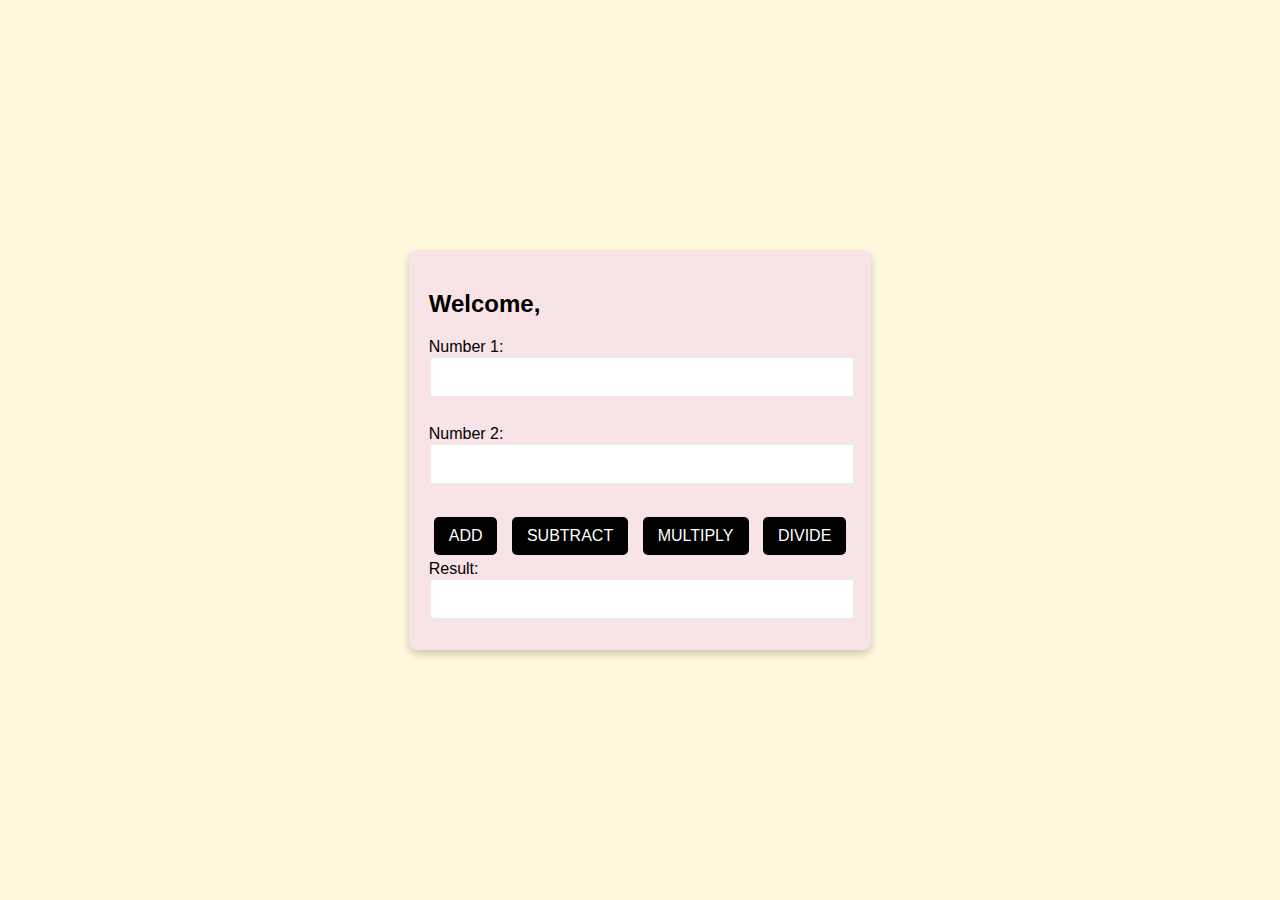
<file: PartA/calculator.html>
<!DOCTYPE html>
<html lang="en">
<head>
    <meta charset="UTF-8">
    <title>Calculator</title>
    <!-- Link the external stylesheet for styling -->
    <link rel="stylesheet" href="calculator.css">
    <!-- Include the jQuery library for DOM manipulation -->
    <script src="https://code.jquery.com/jquery-3.6.0.min.js"></script>
</head>
<body>

<div class="calculator-container">
    <h2>Welcome, <span id="name-display"></span></h2>
    <!-- Container for displaying the user's name -->
    <div class="form-group">
        <label for="number1">Number 1:</label>
        <!-- Label for the first input field -->
        <input type="text" id="number1">
        <!-- The first input field for number 1 -->
        <div class="error" id="error-number1"></div>
        <!-- Container for displaying errors related to number 1 -->
    </div>
    
    <div class="form-group">
        <label for "number2">Number 2:</label>
        <!-- Label for the second input field -->
        <input type="text" id="number2">
        <!-- The second input field for number 2 -->
        <div class="error" id="error-number2"></div>
        <!-- Container for displaying errors related to number 2 -->
    </div>
    
    <div class="operation-buttons">
        <!-- Container for operation buttons -->
        <button class="operation-button" data-operation="add">Add</button>
        <!-- Button for addition operation -->
        <button class="operation-button" data-operation="subtract">Subtract</button>
        <!-- Button for subtraction operation -->
        <button class="operation-button" data-operation="multiply">Multiply</button>
        <!-- Button for multiplication operation -->
        <button class="operation-button" data-operation="divide">Divide</button>
        <!-- Button for division operation -->
    </div>

    <div class="result">
        <!-- Container for displaying the result -->
        <label for="result">Result:</label>
        <!-- Label for the result input field -->
        <input type="text" id="result" readonly>
        <!-- The result input field (read-only) -->
    </div>
</div>

<!-- Include the JavaScript file for calculator functionality -->
<script src="calculator.js"></script>
</body>
</html>
</file>
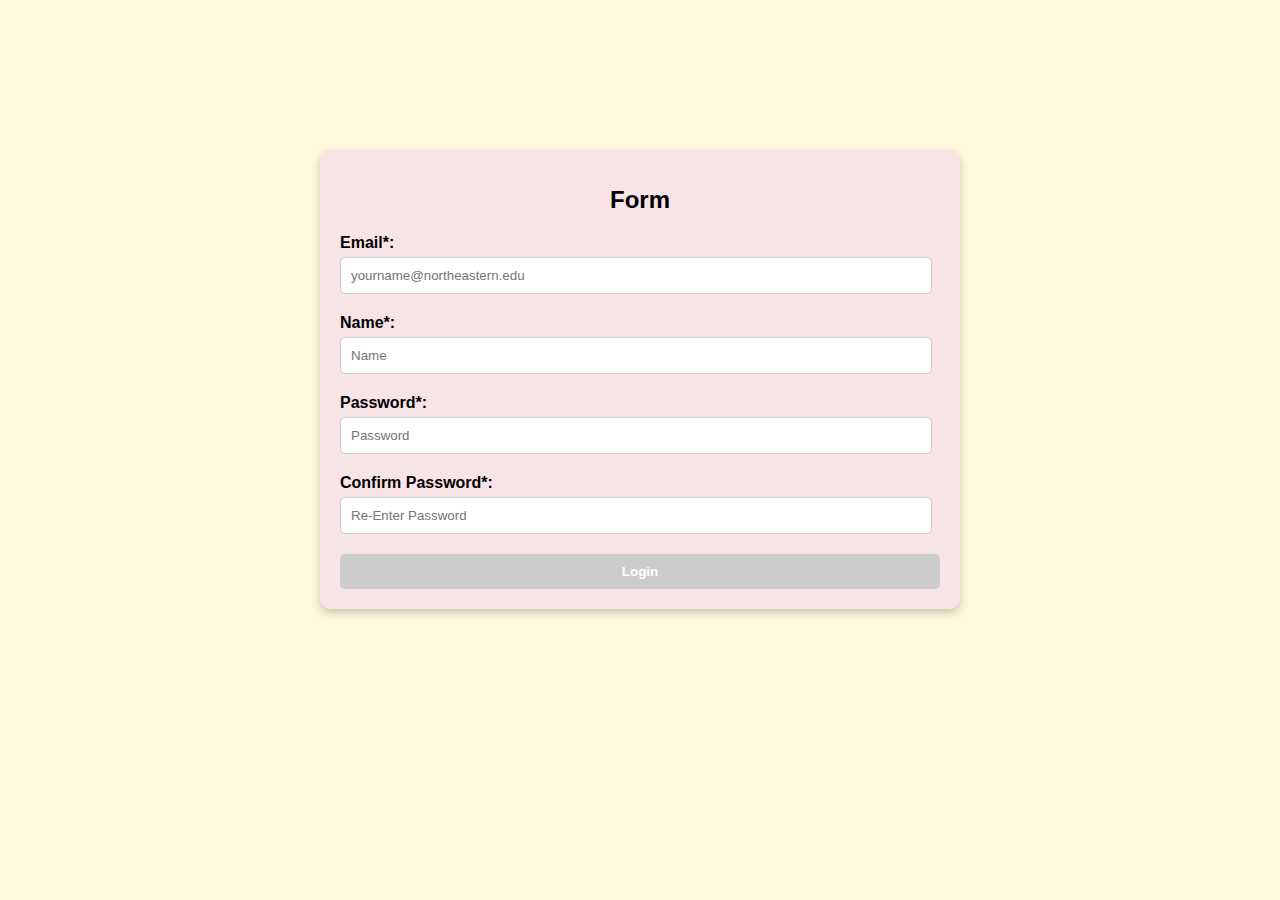
<file: PartA/form.html>
<!DOCTYPE html>
<html lang="en">
<head>
    <meta charset="UTF-8">
    <meta name="viewport" content="width=device-width, initial-scale=1.0">
    <link rel="stylesheet" href="form.css">
    <script src="https://ajax.googleapis.com/ajax/libs/jquery/3.7.1/jquery.min.js"></script>
    <title>Assignment-7(PartA)</title>
</head>
<body>
    <div id="container">
        <h1>Form</h1>
        <form id="myForm">
            <label for="emailId">Email*:</label>
            <input type="text" name="emailId" id="emailId" placeholder="yourname@northeastern.edu" required>
            <br>

            <div id="error_emailId" style="display: none; color:red;">
                Invalid email address, Please enter valid email in user@northeastern.edu
                <br><br>
            </div>

            <label for="Name">Name*:</label>
            <input type="text" name="Name" id="Name" placeholder="Name" required>
            <br>

            <div id="error_Name" style="display: none; color:red;">
                Invalid name, Please enter a valid name.
                <br><br>
            </div>

            <label for="password">Password*:</label>
            <input type="password" name="password" id="password" placeholder="Password" required>
            <br>

            <div id="error_password" style="display: none; color: red;">
                Invalid password, Please enter a valid password
                <br><br>
            </div>

            <label for="confirmPassword">Confirm Password*:</label>
            <input type="password" name="confirmPassword" id="confirmPassword" placeholder="Re-Enter Password" required>
            <br>

            <div id="error_confirmPassword" style="display: none; color: red;">
                The Password doesn't match please re-enter
                <br><br>
            </div>
            

            <input type="button" value="Login" id="loginButton" disabled>

        </form>
    </div>
   
   <script src="form.js"></script>
</body>
</html>
</file>
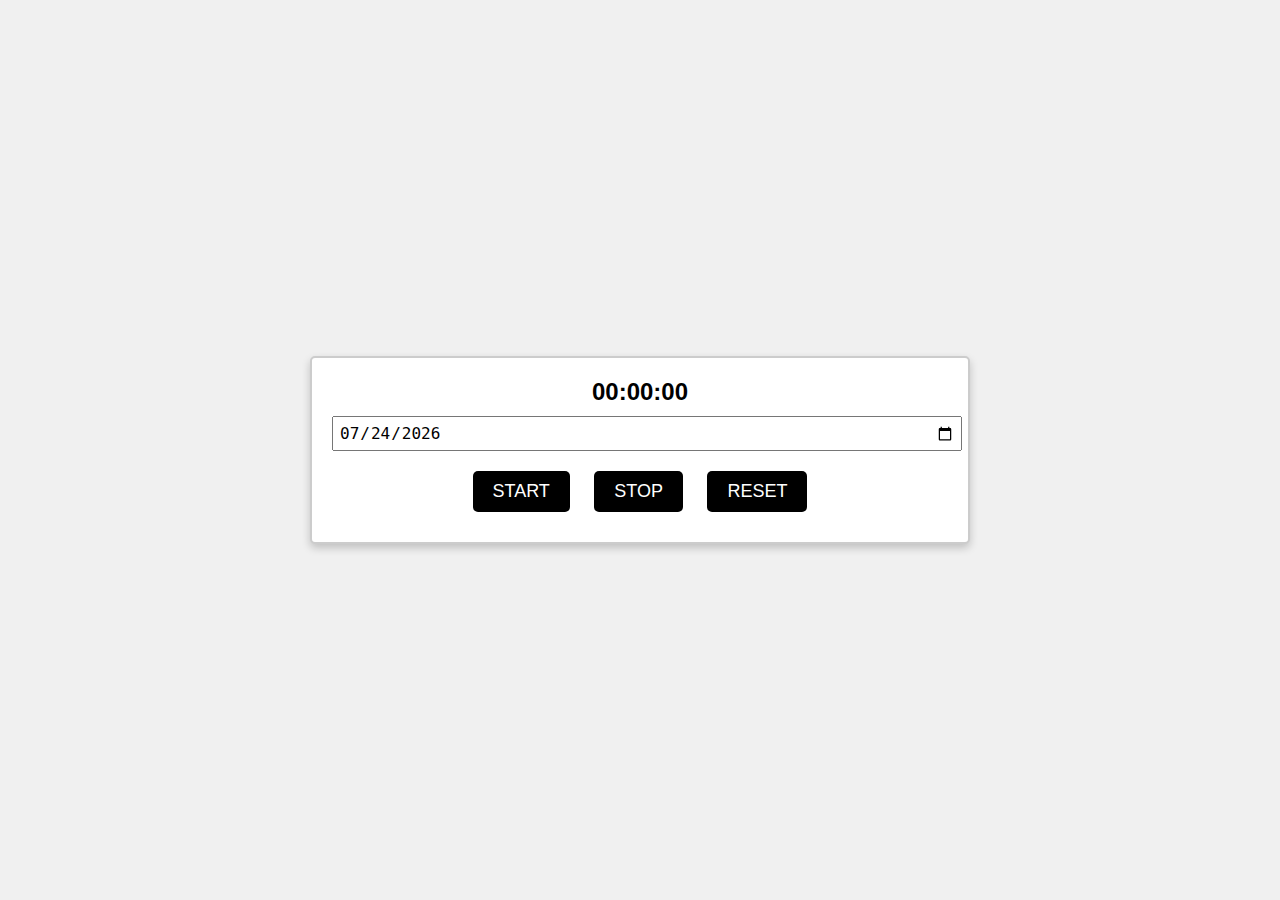
<file: PartB/stopwatch.html>
<!DOCTYPE html>
<html lang="en">
<head>
    <meta charset="UTF-8">
    <meta name="viewport" content="width=device-width, initial-scale=1.0">
    <title>Stopwatch with Async/Await</title>
    <!-- Meta tags for character encoding and viewport settings -->
    <link rel="stylesheet" href="stopwatch.css">
    <!-- Link to an external CSS stylesheet for styling the page -->
</head>
<body>
    <div class="stopwatch-container">
        <!-- Container for the stopwatch interface -->
        <label id="Timer">00:00:00</label>
        <!-- Label for displaying the elapsed time -->
        <input type="date" id="date-menu" />
        <!-- Input field for selecting a date -->
        <button id="start">Start</button>
        <!-- Button to start the stopwatch -->
        <button id="stop">Stop</button>
        <!-- Button to stop the stopwatch -->
        <button id="reset">Reset</button>
        <!-- Button to reset the stopwatch -->
    </div>
    <script src="https://code.jquery.com/jquery-3.6.0.min.js"></script>
    <!-- Include the jQuery library for DOM manipulation -->
    <script src="stopwatch.js"></script>
    <!-- Include an external JavaScript file for stopwatch functionality -->
</body>
</html>
</file>
<file: PartA/calculator.css>
/* Place this in your calculator.css file */

/* General page styles */
body {
    font-family: 'Arial', sans-serif;
    background-color: cornsilk;
    margin: 0;
    padding: 0;
    display: flex;
    justify-content: center;
    align-items: center;
    height: 100vh;
}

/* Container for the calculator */
.calculator-container {
    box-shadow: 0 4px 8px 0 rgba(0, 0, 0, 0.2);
    background-color: #f8e3e7;
    padding: 20px;
    border-radius: 8px;
}

/* Display the username */
.username-display {
    font-size: 1.2em;
    color: #333;
    margin-bottom: 1em;
}

/* Style for input fields */
input[type="text"] {
    width: calc(100% - 20px);
    padding: 10px;
    margin-bottom: 10px;
    border: 2px solid #eaeaea;
    border-radius: 4px;
    font-size: 1em;
}

/* Style for result display */
.result-display {
    width: calc(100% - 20px);
    padding: 10px;
    margin-bottom: 10px;
    background-color: #eaeaea;
    border: 2px solid #dcdcdc;
    border-radius: 4px;
    font-size: 1.2em;
    color: #333;
}

/* Styling for the operation buttons */
button {
    background-color:black;
    color: white;
    border: none;
    padding: 10px 15px;
    text-transform: uppercase;
    margin: 5px;
    border-radius: 5px;
    cursor: pointer;
    transition: background-color 0.3s ease;
    font-size: 1em;
}

/* Button hover effect */
button:hover {
    background-color: #ff6b95;
}

/* Error message styling */
.error {
    color: #ff3860;
    font-size: 0.9em;
    height: 1.2em;
    margin-top: -10px;
    margin-bottom: 10px;
}
</file>
<file: PartA/form.css>
body {
    background-color: cornsilk;
    font-family: Arial, sans-serif;
    margin: 0;
    padding: 0;
}

#container {
    text-align: center;
    margin: 150px auto;
    padding: 20px;
    background-color: #f8e3e7; /* Use a subtle pinkish background */
    width: 600px; /* Center the content and limit its width */
    border-radius: 10px;
    box-shadow: 0 4px 8px rgba(0, 0, 0, 0.2); /* Add a shadow for depth */
}

h1 {
    font-size: 24px;
    color:black; 
    margin-bottom: 20px; /* Increase the margin for separation */
}

form {
    text-align: left;
}

label {
    display: block;
    font-weight: bold;
    margin-bottom: 5px;
    color: black; /* A matching color for labels */
}

input[type="text"],
input[type="password"] {
    width: 95%;
    padding: 10px;
    margin-bottom: 20px; /* Increase the margin for better spacing */
    border: 1px solid #ccc;
    border-radius: 5px;
}

#loginButton:disabled {
    background-color: #ccc;
    color: #fff;
    cursor: not-allowed;
    width: 100%;
}

#loginButton {
    background-color:black;
    color: #fff;
    width: 100%;
    padding: 10px;
    border: none;
    border-radius: 5px;
    font-weight: bold;
    cursor: pointer;
    transition: background-color 0.3s;
}
</file>
<file: PartB/stopwatch.css>
/* General page styles */
body {
    font-family: Arial, sans-serif;
    background-color: #f0f0f0;
    margin: 0;
    padding: 0;
    display: flex;
    justify-content: center;
    align-items: center;
    height: 100vh;
}

/* Container for the stopwatch */
.stopwatch-container {
    text-align: center;
    background-color: #fff;
    padding: 20px;
    border-radius: 8px;
    box-shadow: 0 4px 8px 0 rgba(0, 0, 0, 0.2);
}

/* Style for the stopwatch display */
.stopwatch {
    font-size: 1.5em;
    color: #333;
}

/* Style for buttons */
button {
    background-color: #ff85a2;
    color: white;
    border: none;
    padding: 10px 15px;
    text-transform: uppercase;
    margin: 5px;
    border-radius: 5px;
    cursor: pointer;
    transition: background-color 0.3s ease;
    font-size: 1em;
}

/* Button hover effect */
button:hover {
    background-color: #ff6b95;
}

/* Your existing CSS styles here */

/* Add or modify any additional styles as needed */
.stopwatch-container {
    text-align: center;
    margin: 20px;
    padding: 20px;
    border: 2px solid #ccc;
    border-radius: 5px;
}

#Timer {
    font-size: 24px;
    font-weight: bold;
    margin: 10px 0;
}
#date-menu {
    font-size: 16px;
    width: 100%;
    padding: 5px;
    margin: 10px 0;
}

button {
    font-size: 18px;
    padding: 10px 20px;
    margin: 10px 10px;
    border: none;
    background-color: black;
    color: #fff;
    border-radius: 5px;
    cursor: pointer;
}

button:hover {
    background-color: #2980b9;
}
</file>
